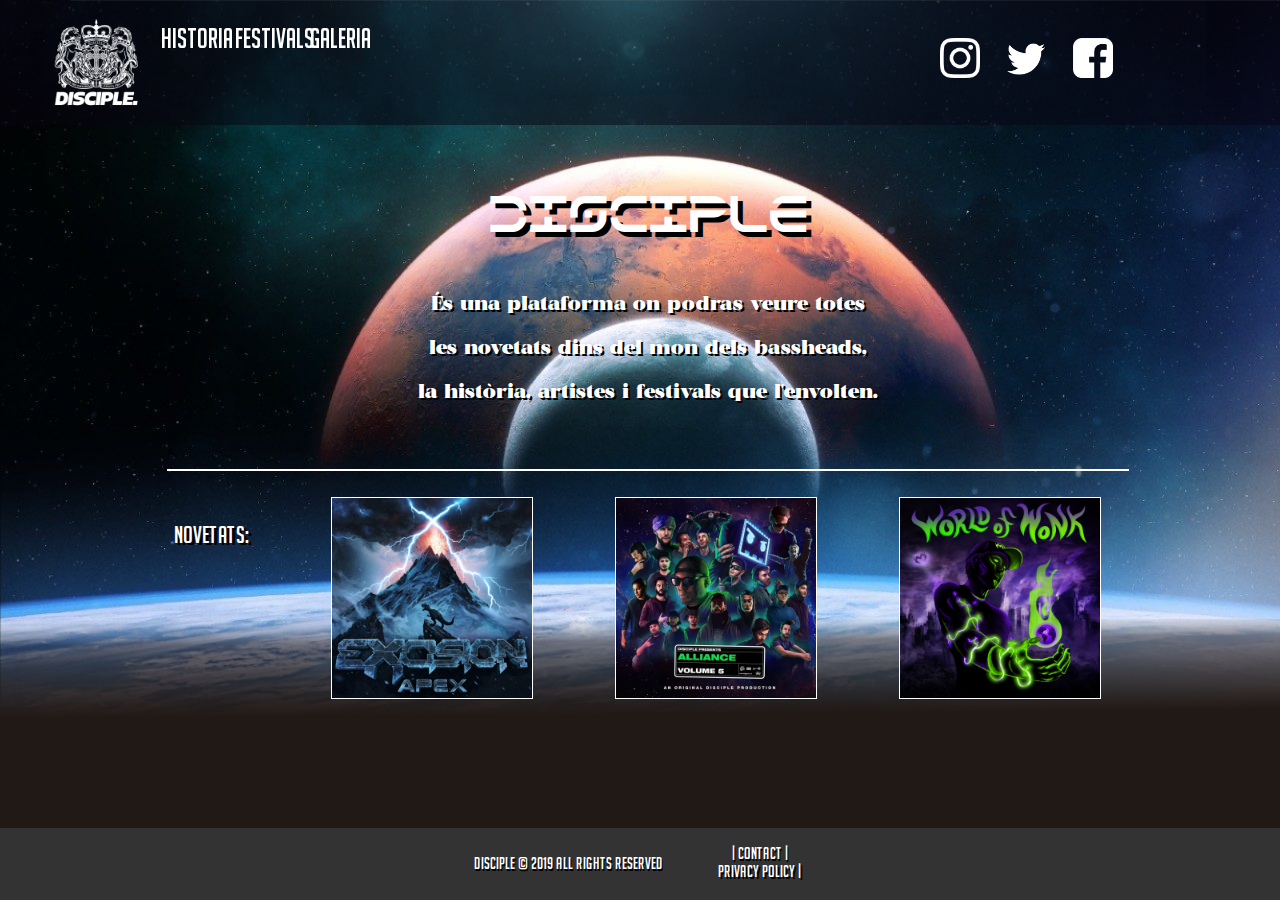
<file: index.html>
<!DOCTYPE html>
<head>
    <meta charset="UTF-8">
    <meta name="viewport" content="width=device-width, initial-scale=1.0">
    <meta http-equiv="X-UA-Compatible" content="ie=edge">
    <title>DubstepPpc</title>
    <link rel= "stylesheet" type="text/css" href="css/Dubstep.css">
</head>
<header>
    <div class="logo">
        <a title="Inici" href="index.html"><img src="fotos/letter_d_PNG41.png" alt="Inici" height="100" width="100"></a>
    </div>
    
    <nav>
        <ul class="navegacio">
            <li><a href="html/DubstepH.html">HISTORIA</a></li>
            <li><a href="html/DubstepF.html">FESTIVALS</a></li>
            <li><a href="html/DubstepG.html">GALERIA</a></li>
        </ul>
            
    </nav>  
    <div class="xarxes">
        <img src="fotos/instagram.png" alt="Instagram" height="40" width="40">
        <img src="fotos/twitter.png" alt="Twitter" height="40" width="40">
        <img src="fotos/facebook.png" alt="Facebook" height="40" width="40">
    </div>
</header>
<body>
    <div class="container">
        <div class="explicacio">
            <div class="title">
                <p>DISCIPLE</p>
            </div>
            <p>És una plataforma on podras veure totes</p>
            <p>les novetats dins del mon dels bassheads,</p>
            <p>la història, artistes i festivals que l'envolten.</p>
        </div>
        <hr color="white" width="75%" size="2" >
        <div class="novetats">
            <p>Novetats:</p>
            <div class="fotos_nov">
                
                <img src="fotos/excision.jpg" alt="Excision - Apex" height="200" width="200">
            
            
                <img src="fotos/disciple_album.jpg" alt="Disciple - Aliance" height="200" width="200">
            
            
                <img src="fotos/world_of_wonk.jpg" alt="Monxx - World of wonk" height="200" width="200">
                
            </div>
        </div>
    
    </div>
    
    <button onclick="topFunction()" id="botoTop" title="Torna a dalt">Torna</button>

</body>
<footer>
    <p>Disciple © 2019 All Rights Reserved</p>
    <div class="footer_m">
        <p>| Contact | Privacy Policy |</p>
    </div>
</footer>

</html>
</file>
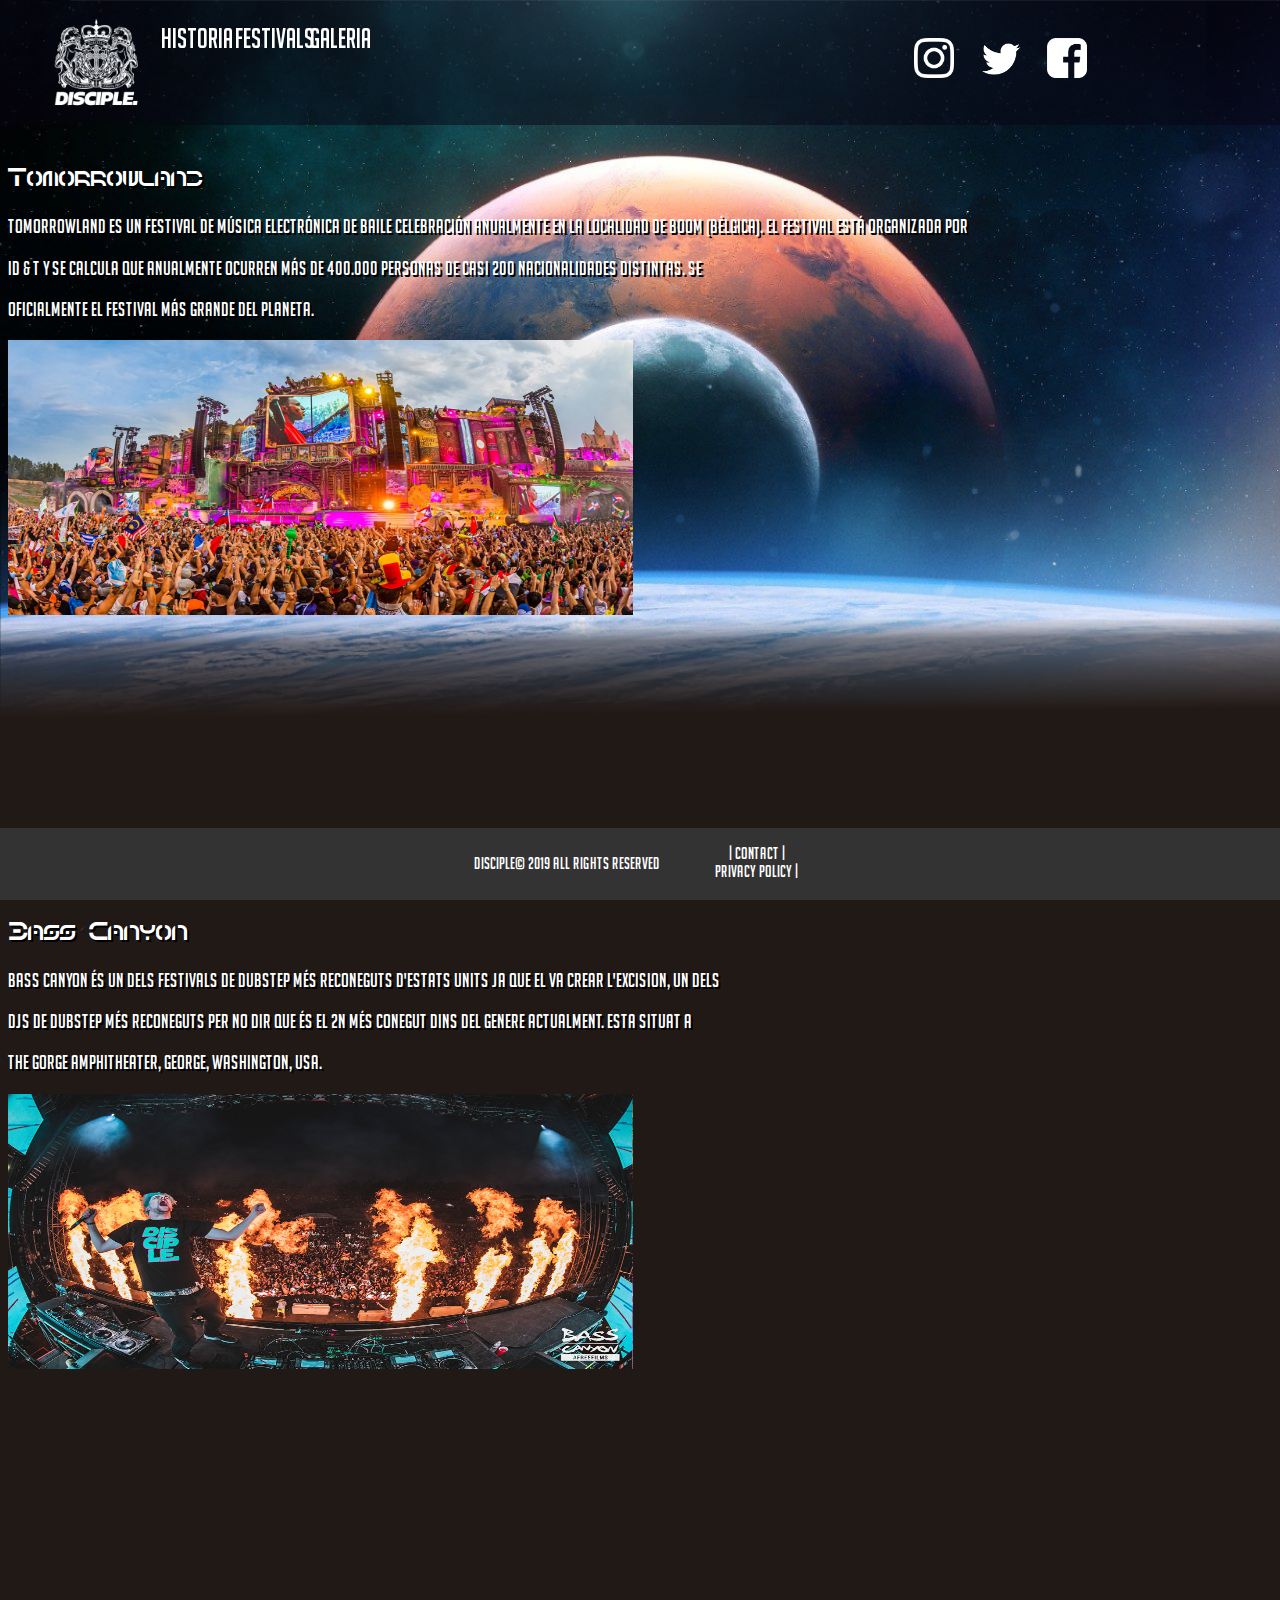
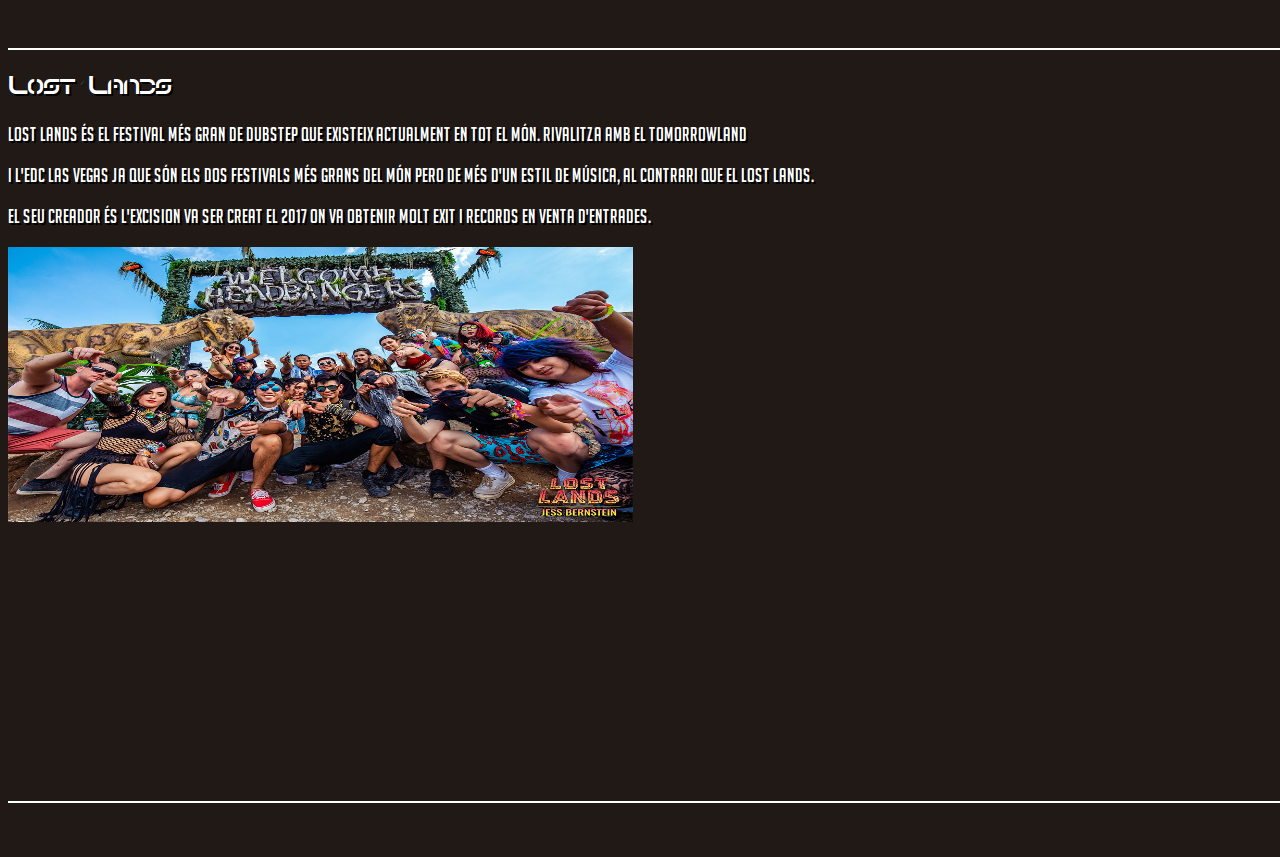
<file: html/DubstepF.html>
<!DOCTYPE html>
<link type="text/css" rel="stylesheet" href="https://api.mqcdn.com/sdk/mapquest-js/v1.3.2/mapquest.css"/>
<script src="https://api.mqcdn.com/sdk/mapquest-js/v1.3.2/mapquest.js"></script>
<style></style>
<head>
    <meta charset="UTF-8">
    <meta name="viewport" content="width=device-width, initial-scale=1.0">
    <meta http-equiv="X-UA-Compatible" content="ie=edge">
    <title>DubstepPpc</title>
    <link rel= "stylesheet" type="text/css" href="../css/DubstepF.css">
</head>
<header>
    <div class="logo">
        <a title="Inici" href="../index.html"><img src="../fotos/letter_d_PNG41.png" alt="Inici" height="100" width="100"></a>
    </div>
    
    <nav>
        <ul class="navegacio">
            <li><a href="../html/DubstepH.html">HISTORIA</a></li>
            <li><a href="../html/DubstepF.html">FESTIVALS</a></li>
            <li><a href="../html/DubstepG.html">GALERIA</a></li>
        </ul>
            
    </nav>  
    <div class="xarxes">
        <img src="../fotos/instagram.png" alt="Instagram" height="40" width="40"></a>
        <img src="../fotos/twitter.png" alt="Twitter" height="40" width="40"></a>
        <img src="../fotos/facebook.png" alt="Facebook" height="40" width="40"></a>
    </div>
</header>
<body>
    <div class="container">
        <div class="festi">
            <div class="title">
                <p>Tomorrowland</p>
            </div>
            <div class="text">
                <p>Tomorrowland es un festival de música electrónica de baile celebración anualmente en la localidad de Boom (Bélgica). El festival está organizada por </p>
                <p>ID & T y se calcula que anualmente ocurren más de 400.000 personas de casi 200 nacionalidades distintas. Se </p>
                <p>oficialmente el festival más grande del planeta.</p>
            </div>
            <div class="foto" >
                <img src="../fotos/tomorrowland.jpg" alt="Instagram" height="275" width="625"></a>
            </div>
            <div id="map"></div>
            <hr color="white" width="100%" size="2" >
            <div class="title">
                <p>Bass Canyon</p>
            </div>
            <div class="text">
                <p>Bass Canyon és un dels festivals de dubstep més reconeguts d'Estats Units ja que el va crear l'Excision, un dels</p>
                <p>DJs de Dubstep més reconeguts per no dir que és el 2n més conegut dins del genere actualment. Esta situat a </p>
                <p>The Gorge Amphitheater, George, Washington, USA.</p>
            </div>
            <div class="foto">
                <img src="../fotos/BassCanyon2.jpg" alt="Instagram" height="275" width="625"></a>
            </div>
            <div id="map2"></div>
            <hr color="white" width="100%" size="2" >
            <div class="title">
                <p>Lost Lands</p>
            </div>
            <div class="text">
                <p>Lost Lands és el festival més gran de Dubstep que existeix actualment en tot el món. Rivalitza amb el Tomorrowland</p>
                <p>i l'EDC Las Vegas ja que són els dos festivals més grans del món pero de més d'un estil de música, al contrari que el Lost Lands.</p>
                <p>El seu creador és l'Excision va ser creat el 2017 on va obtenir molt exit i records en venta d'entrades.</p>
            </div>
            <div class="foto">
                <img src="../fotos/LostLands3.jpg" alt="Instagram" height="275" width="625"></a>
            </div>
            <div id="map3"></div>
            <hr color="white" width="100%" size="2" >
        </div>
    </div>
</body>
<footer>
    <p>DISCIPLE© 2019 All Rights Reserved</p>
    <div class="footer_m">
        <p>| Contact | Privacy Policy |</p>
    </div>  
</footer>
<script>

    var L;
    var M;
    window.onload = function() {
      L.mapquest.key = 'zwIP5XgnZrqG2OGmp9gpoaUV6Evt67Zo';
      var map = L.mapquest.map('map', {
        center: [51.0883454,4.3819819],
        layers: L.mapquest.tileLayer('map'),
        zoom: 15
      });
  
      L.marker([51.0883454,4.3819819], {
        icon: L.mapquest.icons.marker({
          primaryColor: '#cf0a2b',
          secondaryColor: '#cf0a2b',
          shadow: true,
          size: 'lg',
          symbol: 'T'
        })
      })
      .bindPopup('<h2>Tomorrowland</h2><h3>Boom, Belgium</h3>')
      .addTo(map);
  
      var map2 = L.mapquest.map('map2', {
        center: [51.0883454,4.3819819],
        layers: L.mapquest.tileLayer('map'),
        zoom: 15
      });
      L.marker([51.0883454,4.3819819], {
        icon: L.mapquest.icons.marker({
          primaryColor: '#cf0a2b',
          secondaryColor: '#cf0a2b',
          shadow: true,
          size: 'lg',
          symbol: 'T'
        })
      })
      .bindPopup('<h2>Tomorrowland</h2><h3>Boom, Belgium</h3>')
      .addTo(map2);

      var map3 = L.mapquest.map('map3', {
        center: [51.0883454,4.3819819],
        layers: L.mapquest.tileLayer('map'),
        zoom: 15
      });
      L.marker([51.0883454,4.3819819], {
        icon: L.mapquest.icons.marker({
          primaryColor: '#cf0a2b',
          secondaryColor: '#cf0a2b',
          shadow: true,
          size: 'lg',
          symbol: 'T'
        })
      })
      .bindPopup('<h2>Tomorrowland</h2><h3>Boom, Belgium</h3>')
      .addTo(map3);

    }

  </script>

  

</html>
</file>
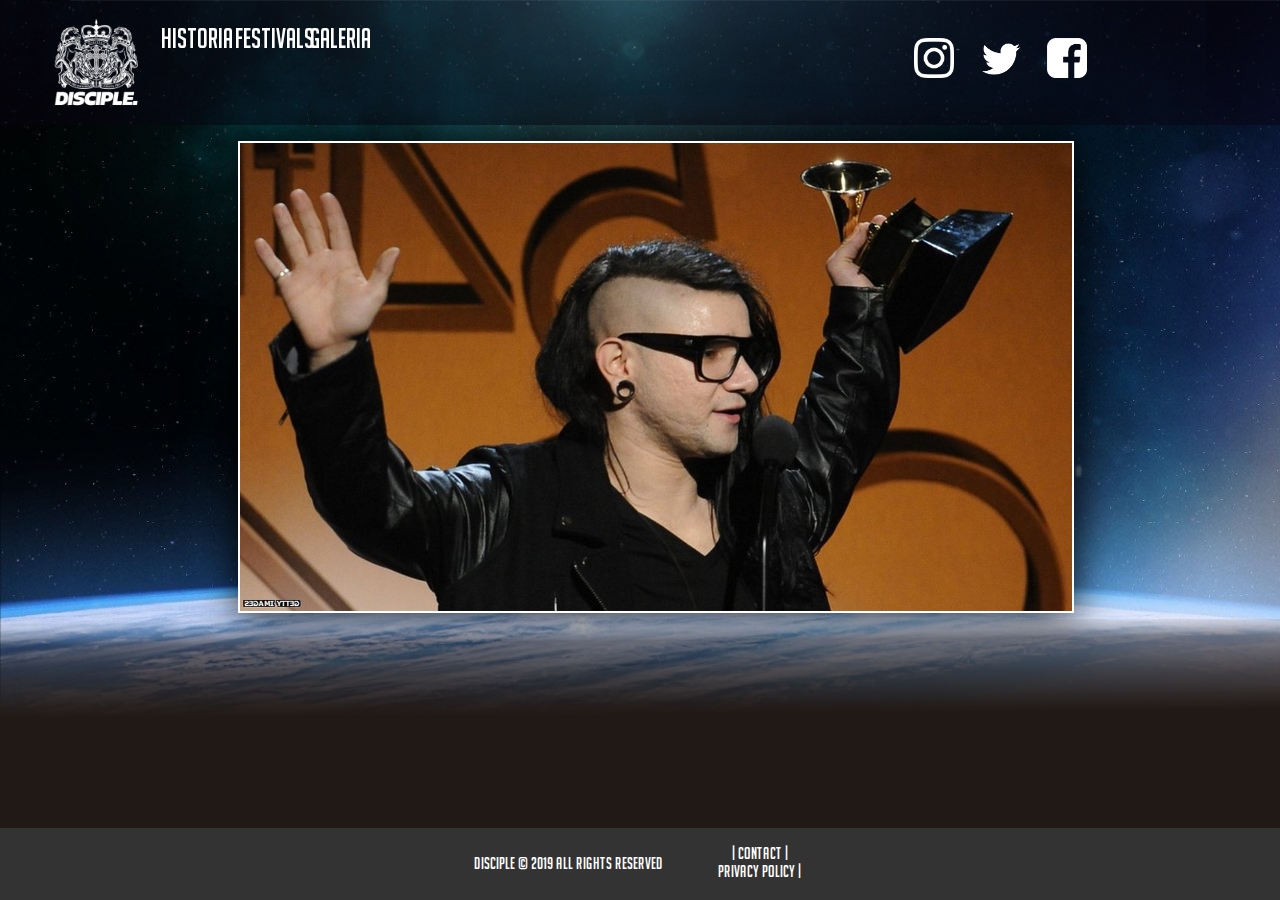
<file: html/DubstepG.html>
<!DOCTYPE html>
<head>
    <meta charset="UTF-8">
    <meta name="viewport" content="width=device-width, initial-scale=1.0">
    <meta http-equiv="X-UA-Compatible" content="ie=edge">
    <title>DubstepPpc</title>
    <link rel= "stylesheet" type="text/css" href="../css/DubstepG.css">
</head>
<header>
    <div class="logo">
        <a title="Inici" href="../index.html"><img src="../fotos/letter_d_PNG41.png" alt="Inici" height="100" width="100"></a>
    </div>
    
    <nav>
        <ul class="navegacio">
            <li><a href="DubstepH.html">HISTORIA</a></li>
            <li><a href="DubstepF.html">FESTIVALS</a></li>
            <li><a href="DubstepG.html">GALERIA</a></li>
        </ul>
            
    </nav>  
    <div class="xarxes">
        <img src="../fotos/instagram.png" alt="Instagram" height="40" width="40">
        <img src="../fotos/twitter.png" alt="Twitter" height="40" width="40">
        <img src="../fotos/facebook.png" alt="Facebook" height="40" width="40">
    </div>
</header>
<body>
    <div class="container">
        <div class="carousel">
            <input id="image1" type="radio" name="image-selector" checked="checked" />
            <label for="image4">View image 4</label>
            <img src="../fotos/skrillex.jpg" />
          
            <input id="image2" type="radio" name="image-selector" />
            <label for="image1">View image 1</label>
            <img src="../fotos/redrocks.jpg" />
          
            <input id="image3" type="radio" name="image-selector" />
            <label for="image2">View image 2</label>
            <img src="../fotos/lostlands.jpg" />
          
            <input id="image4" type="radio" name="image-selector" />
            <label for="image3">View image 3</label>
            <img src="../fotos/LostLands2.jpg" />
            
            <label for="image4">View image 4</label>
            <label for="image1">View image 1</label>
          </div>
    </div>

</body>
<footer>
    <p>Disciple © 2019 All Rights Reserved</p>
    <div class="footer_m">
        <p>| Contact | Privacy Policy |</p>
    </div>
</footer>

</html>
</file>
<file: css/Dubstep.css>
@font-face {
    font-family: xen-galaxy;
    src: url(../Tipografia/big_noodle_titling.ttf);
}

@font-face {
    font-family: coachella;
    src: url(../Tipografia/coachella.otf);
}

@font-face {
    font-family: bass;
    src: url(../Tipografia/BASE.ttf);
}





body{
    background-color:black;
    height:100%;
    width:100%;
    background: url(../fotos/eskere.png) no-repeat;
    background-size: 100%;
    background-attachment: fixed;
    background-color: #211915;

    

}

.title{
    font-family: bass;
    font-size: 2.5em;
    padding-bottom: 0%;
    margin-top: 3%;
    color: white;    

}

.explicacio{
    font-family: coachella;
    font-size: 1.2em;
    color: white;
    margin-top: 15%;

}

.explicacio,p{
    text-shadow: 0.1em 0.1em black;
    text-align: center;
}

footer{
    display: flex;
    font-family: xen-galaxy;
    font-size: 1em;
    color: white;
    background-color: rgb(51, 51, 51);
    width: 100%;
    height: 8%;
    position: absolute;
    bottom: 0%;
    left: 0%;
    text-align: center;
}

footer p{
    margin-top: 2%;
    margin-left: 37%;

}

.footer_m{
    display: inline-block;
    margin-top: 1%;
}

.nav{
    text-decoration: none;
    font-size: 6%;
    width: 3%;
    height: 8%;
    display: flex;
}


header,li{
    text-decoration: none;
    align-content: center;
    display: inline;
    color: white;
    font-family: xen-galaxy;
    font-size: 1.3em;

    
}

.navegacio,a:hover{
    text-decoration: underline;
}

header{
    position: fixed;
    width: 100%;
    height: 125px;
    background-size: contain;
    left: 0;
    top: 0;
    background: rgba(7, 3, 18, 0.5);
    display: flex;
}

.logo{
    margin-top: 1%;
    margin-left: 2%;
}

.navegacio,a{
    text-decoration: none;
    color: white;
    margin-left: 20%;

}

.navegacio{
    right: 0;
    padding-left: 15%;
    display: flex;
    margin-top: 11%;
    margin-left: -5%;
}

.xarxes{
    right: 0;
    padding-left: 38%;
    margin-left: 7%;
    display: flex;
    margin-top: 3%;
}

.xarxes img{
    margin-left: 22%;
}

.nav{
    display: inline;
}

.container,hr{
    margin-top: 5%;
}

.novetats{
    color: white;
    font-family: xen-galaxy;
    font-size: 1.5em;
    display: flex;
    left: 0%;
    margin-top: 2%;
    margin-left: 13%;
}

.fotos_nov{
    display: flex;
     
}

.fotos_nov img{
    border: white 1px solid;
    margin-left: 13.5%;
}

nav.style {
    margin-top: 1.5%;
}

#botoTop{
    display: none; 
    position: fixed; 
    bottom: 20px; 
    right: 30px;
    z-index: 99; 
    border: none; 
    outline: none; 
    background-color: gray; 
    color: white; 
    cursor: pointer; 
    padding: 15px; 
    border-radius: 10px; 
    font-size: 18px; 
    font-family: xen-galaxy;
  }

  #myBtn:hover {
    background-color: black;
  }
</file>
<file: css/DubstepF.css>
@font-face {
    font-family: xen-galaxy;
    src: url(../Tipografia/big_noodle_titling.ttf);
}

@font-face {
    font-family: coachella;
    src: url(../Tipografia/coachella.otf);
}

@font-face {
    font-family: bass;
    src: url(../Tipografia/BASE.ttf);
}



body{
    background-color:black;
    height:100%;
    width:100%;
    background: url(../fotos/eskere.png) no-repeat;
    background-size: 100%;
    background-attachment: fixed;
    background-color: #211915;
    padding-bottom: 3%;

    

}




footer{
    display: flex;
    font-family: xen-galaxy;
    font-size: 1em;
    color: white;
    background-color: rgb(51, 51, 51);
    width: 100%;
    height: 8%;
    position: fixed;
    bottom: 0%;
    left: 0%;
    text-align: center;
}

footer p{
    margin-top: 2%;
    margin-left: 37%;

}

.footer_m{
    display: inline-block;
    margin-top: 1%;
    
}

.nav{
    text-decoration: none;
    font-size: 20px;
    width: 3%;
    height: 8%;
    display: flex;
}


header,li{
    text-decoration: none;
    align-content: center;
    display: inline;
    color: white;
    font-family: xen-galaxy;
    font-size: 1.3em;

    
}

.navegacio,a:hover{
    text-decoration: underline;
}

header{
    position: fixed;
    width: 100%;
    height: 125px;
    background-size: contain;
    left: 0;
    top: 0;
    background: rgba(7, 3, 18, 0.5);
    display: flex;
}

.logo{
    margin-top: 1%;
    margin-left: 2%;
}

.navegacio,a{
    text-decoration: none;
    color: white;
    margin-left: 20%;

}

.navegacio{
    right: 0;
    padding-left: 15%;
    display: flex;
    margin-top: 11%;
    margin-left: -5%;
}

.xarxes{
    right: 0;
    padding-left: 36%;
    margin-left: 7%;
    display: flex;
    margin-top: 3%;
}

.xarxes img{
    margin-left: 22%;
}

.nav{
    display: inline;
}

.title{
    color: white;
    font-size: 1.5em;
    font-family: bass;
}

.text{
    color: white;
    font-size: 1.2em;
    font-family: xen-galaxy;
    text-shadow: 0.1em 0.1em black;
}

.festi{
    margin-top: 13%;
}

.container,hr{
    margin-top: 5%;
    text-shadow: 0.1em 0.1em black;
    left: 0%;
}

#map, #map2, #map3 {
    width: 800px;height: 275px;
    float: right;

}



.foto{
    float: left;
    
}
</file>
<file: css/DubstepG.css>
@font-face {
    font-family: xen-galaxy;
    src: url(../Tipografia/big_noodle_titling.ttf);
}

@font-face {
    font-family: coachella;
    src: url(../Tipografia/coachella.otf);
}

@font-face {
    font-family: bass;
    src: url(../Tipografia/BASE.ttf);
}



body{
    background-color:black;
    height:100%;
    width:100%;
    background: url(../fotos/eskere.png) no-repeat;
    background-size: 100%;
    background-attachment: fixed;
    background-color: #211915;

    

}




footer{
    display: flex;
    font-family: xen-galaxy;
    font-size: 1em;
    color: white;
    background-color: rgb(51, 51, 51);
    width: 100%;
    height: 8%;
    position: absolute;
    bottom: 0%;
    left: 0%;
    text-align: center;
}

footer p{
    margin-top: 2%;
    margin-left: 37%;

}

.footer_m{
    display: inline-block;
    margin-top: 1%;
}

.nav{
    text-decoration: none;
    font-size: 20px;
    width: 3%;
    height: 8%;
    display: flex;
}


header,li{
    text-decoration: none;
    align-content: center;
    display: inline;
    color: white;
    font-family: xen-galaxy;
    font-size: 1.3em;

    
}

.navegacio,a:hover{
    text-decoration: underline;
}

header{
    position: fixed;
    width: 100%;
    height: 125px;
    background-size: contain;
    left: 0;
    top: 0;
    background: rgba(7, 3, 18, 0.5);
    display: flex;
}

.logo{
    margin-top: 1%;
    margin-left: 2%;
}

.navegacio,a{
    text-decoration: none;
    color: white;
    margin-left: 20%;

}

.navegacio{
    right: 0;
    padding-left: 15%;
    display: flex;
    margin-top: 11%;
    margin-left: -5%;
}

.xarxes{
    right: 0;
    padding-left: 36%;
    margin-left: 7%;
    display: flex;
    margin-top: 3%;
}

.xarxes img{
    margin-left: 22%;
}

.nav{
    display: inline;
}


.carousel {
    margin-top: 11%;
    margin-left: 18%;
    position:relative;
    width:65%;
    border:2px solid white;
    box-shadow:0px 0px 40px #000;
  }
  .carousel > img {
    display:none;
    width:100%;
  }
  .carousel > input {
    position:absolute;
    left:-9999px;
  }
  .carousel > input:checked + label + img {
    display:block;
  }
  
  .carousel > label,
  .carousel > input:checked ~ label ~ label ~ label ~ label {
    display:none;
  }
  .carousel > input:checked + label {
    display:block;
    left:0;
  }
  .carousel > input:checked ~ label ~ label ~ label {
    display:block;
    right:0;
  }
  
  .carousel > label {
    position:absolute;
    top:0;
    width:25%;
    height:100%;
    visibility:hidden;
  }
  .carousel > label:before {
    content:'';
    display:block;
    position:absolute;
    width:100%;
    height:100%;
    visibility:visible;
  }
  .carousel > label:after {
    display:block;
    position:absolute;
    top:50%;
    width:25px;
    height:25px;
    line-height:22px;
    margin:-15px 10px 0 10px;
    background-color:black;
    color:white;
    font-family:'Arial';
    font-weight:bold;
    font-size:18px;
    text-align:center;
    visibility:hidden;
    border:2px solid white;
    border-radius:20px;
    box-shadow:0 3px 4px black;
  }
  .carousel > label:hover:after {
    visibility:visible;
  }
  
  .carousel > input:checked + label:after {
    left:0;
    content:'\00AB';
  }
  .carousel > input:checked ~ label ~ label ~ label:after {
    right:0;
    content:'\00BB';
  }
  
  
nav.style {
    margin-top: 1.5%;
}
</file>
